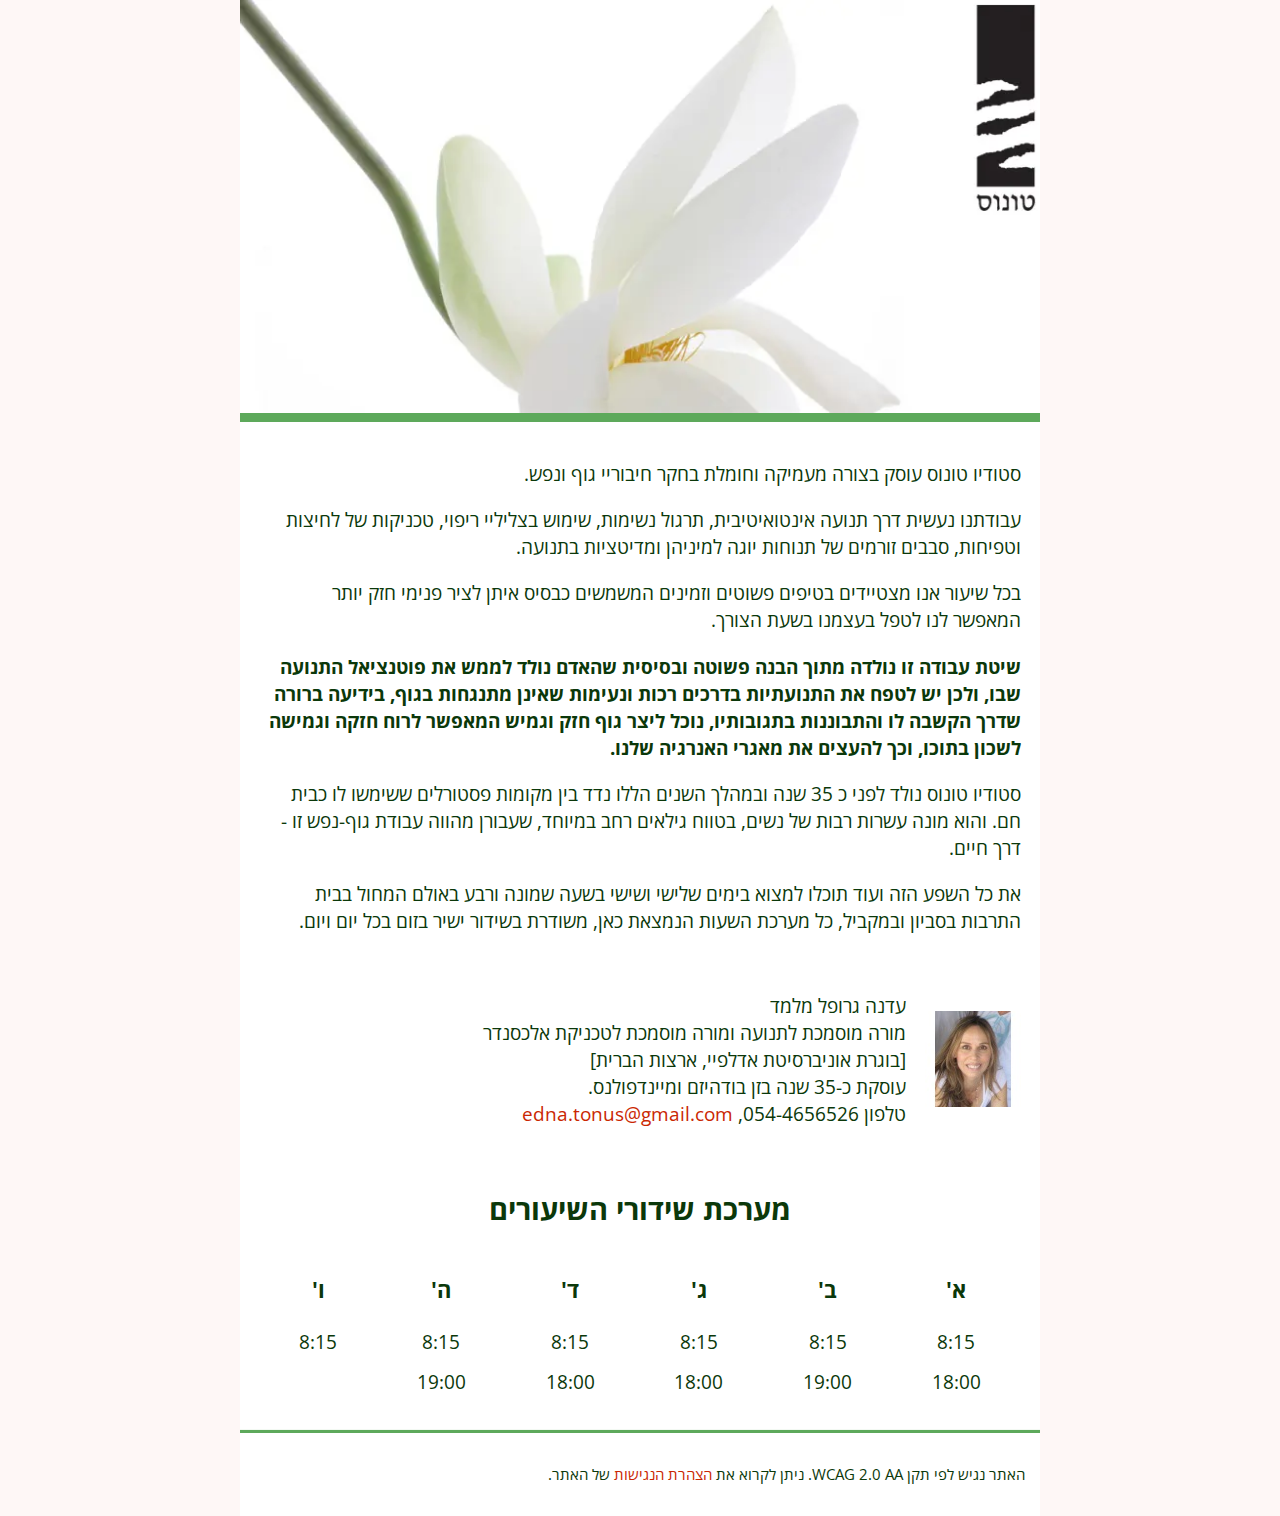
<file: index.html>
<!DOCTYPE html>

<html lang="he">

<head>
	<meta charset="UTF-8">
	<title>סטודיו טונוס</title>
	<meta name="viewport" content="width=device-width, initial-scale=1">
	<link rel="preload" href="fonts/open-sans-v27-hebrew-700.woff2" as="font" type="font/woff2" crossorigin>
	<link rel="preload" href="fonts/open-sans-v27-hebrew-regular.woff2" as="font" type="font/woff2" crossorigin>
	<link href="tonus_min.css" rel="stylesheet">
	<!-- <link href="tonus.css" rel="stylesheet"> -->
	<link rel="apple-touch-icon" sizes="180x180" href="favicon/apple-touch-icon.png">
	<link rel="icon" type="image/png" sizes="32x32" href="favicon/favicon-32x32.png">
	<link rel="icon" type="image/png" sizes="16x16" href="favicon/favicon-16x16.png">
	<link rel="manifest" href="/site.webmanifest">
</head>

<body dir="rtl">
	<header>
		<h1 class="visually-hidden">סטודיו טונוס</h1>
		<picture>
			<source srcset="header.webp" type="image/webp" width="820" height="423">
			<img src="header.jpg" alt="לוגו הסטודיו" width="820" height="423">
		</picture>
	</header>

	<main>
		<section aria-label="על סטודיו טונוס">
			<p>סטודיו טונוס עוסק בצורה מעמיקה וחומלת בחקר חיבוריי גוף ונפש.</p>
			<p>עבודתנו נעשית דרך תנועה אינטואיטיבית, תרגול נשימות, שימוש בצליליי ריפוי, טכניקות של לחיצות וטפיחות, סבבים
				זורמים של תנוחות יוגה למיניהן ומדיטציות בתנועה.</p>
			<p>בכל שיעור אנו מצטיידים בטיפים פשוטים וזמינים המשמשים כבסיס איתן לציר פנימי חזק יותר המאפשר לנו לטפל
				בעצמנו בשעת הצורך.</p>
			<p class="notice">שיטת עבודה זו נולדה מתוך הבנה פשוטה ובסיסית שהאדם נולד לממש את פוטנציאל התנועה שבו, ולכן
				יש לטפח את התנועתיות בדרכים רכות ונעימות שאינן מתנגחות בגוף, בידיעה ברורה שדרך הקשבה לו והתבוננות
				בתגובותיו, נוכל ליצר גוף חזק וגמיש המאפשר לרוח חזקה וגמישה לשכון בתוכו, וכך להעצים את מאגרי האנרגיה
				שלנו.</p>
			<p>סטודיו טונוס נולד לפני כ 35 שנה ובמהלך השנים הללו נדד בין מקומות פסטורלים ששימשו לו כבית חם.
				והוא מונה עשרות רבות של נשים, בטווח גילאים רחב במיוחד, שעבורן מהווה עבודת גוף-נפש זו - דרך חיים.</p>
			<p>את כל השפע הזה ועוד תוכלו למצוא בימים שלישי ושישי בשעה שמונה ורבע באולם המחול בבית התרבות בסביון ובמקביל, כל מערכת השעות הנמצאת כאן, משודרת בשידור ישיר בזום בכל יום ויום.</p>
		</section>

		<section class="about" aria-label="על עדנה">
			<img src="edna.jpg" alt="עדנה" width="96" height="96">
			<div>
				<h2 class="inline-heading">עדנה גרופל מלמד</h2>
				<ul>
					<li>מורה מוסמכת לתנועה ומורה מוסמכת לטכניקת אלכסנדר</li>
					<li>[בוגרת אוניברסיטת אדלפיי, ארצות הברית]</li>
					<li>עוסקת כ-35 שנה בזן בודהיזם ומיינדפולנס. </li>
					<li>טלפון 054-4656526, <a href="mailto:edna.tonus@gmail.com">edna.tonus@gmail.com</a></li>
				</ul>
			</div>
		</section>

		<section id="classes">
			<h2>מערכת שידורי השיעורים</h2>

			<ol id=schedule>
				<li>
					<h3>א'</h3>
					<ul>
						<li>8:15</li>
						<li>18:00</li>
					</ul>
				</li>
				<li>
					<h3>ב'</h3>
					<ul>
						<li>8:15</li>
						<li>19:00</li>
					</ul>
				</li>
				<li>
					<h3>ג'</h3>
					<ul>
						<li>8:15</li>
						<li>18:00</li>
					</ul>
				</li>
				<li>
					<h3>ד'</h3>
					<ul>
						<li>8:15</li>
						<li>18:00</li>
					</ul>
				</li>
				<li>
					<h3>ה'</h3>
					<ul>
						<li>8:15</li>
						<li>19:00</li>
					</ul>
				</li>
				<li>
					<h3>ו'</h3>
					<ul>
						<li>8:15</li>
					</ul>
				</li>
			</ol>
		</section>

	</main>

	<footer>
		<p>האתר נגיש לפי תקן WCAG 2.0 AA. ניתן לקרוא את <a href="accessibility.html">הצהרת הנגישות</a> של האתר.</p>
	</footer>
</body>

</html>
</file>
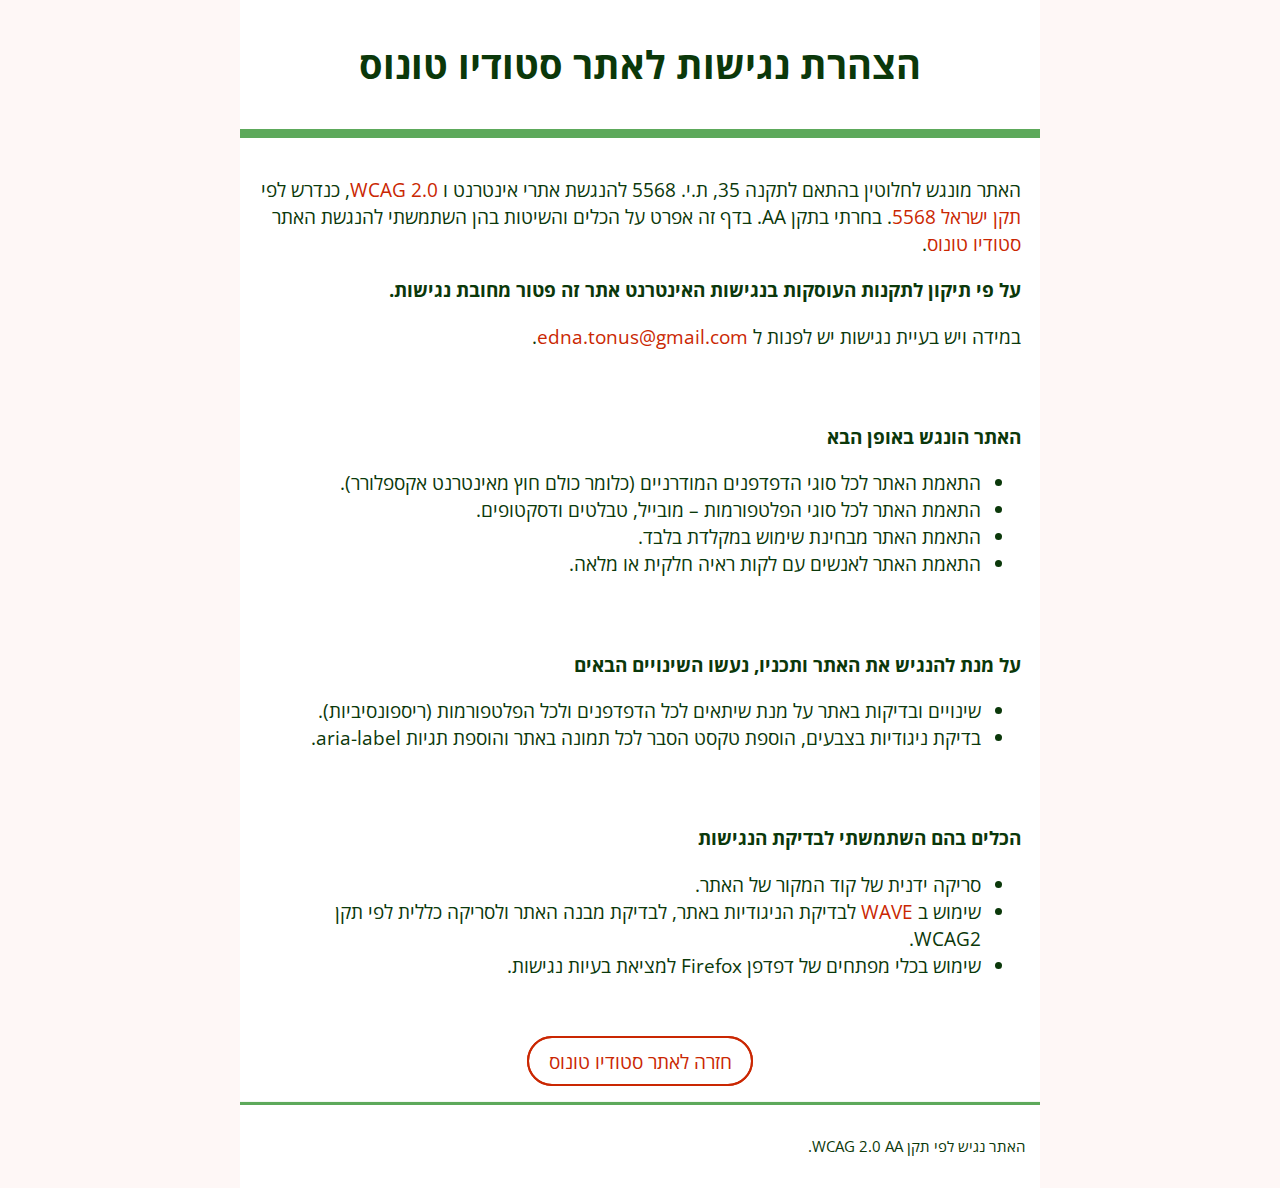
<file: accessibility.html>
<!DOCTYPE html>

<html lang="he">

<head>
    <meta charset="UTF-8">
    <title>סטודיו טונוס - הצהרת נגישות</title>
    <meta name="viewport" content="width=device-width, initial-scale=1">
    <link rel="preload" href="fonts/open-sans-v27-hebrew-700.woff2" as="font" type="font/woff2" crossorigin>
    <link rel="preload" href="fonts/open-sans-v27-hebrew-regular.woff2" as="font" type="font/woff2" crossorigin>
    <link href="tonus_min.css" rel="stylesheet">
    <!-- <link href="tonus.css" rel="stylesheet"> -->
    <link rel="apple-touch-icon" sizes="180x180" href="favicon/apple-touch-icon.png">
    <link rel="icon" type="image/png" sizes="32x32" href="favicon/favicon-32x32.png">
    <link rel="icon" type="image/png" sizes="16x16" href="favicon/favicon-16x16.png">
    <link rel="manifest" href="/site.webmanifest">
</head>

<body dir="rtl">
    <header>
        <h1>הצהרת נגישות לאתר סטודיו טונוס</h1>
    </header>

    <main class="accessibility">
        <section>
            <p>האתר מונגש לחלוטין בהתאם לתקנה 35, ת.י. 5568 להנגשת אתרי אינטרנט ו
                <a href="https://www.w3.org/WAI/GL/WCAG20/">WCAG 2.0</a>, כנדרש לפי <a
                    href="https://www.gov.il/he/Departments/Guides/website_accessibility?chapterIndex=2">תקן ישראל
                    5568</a>.
                בחרתי בתקן AA. בדף זה אפרט על הכלים והשיטות בהן השתמשתי להנגשת האתר <a href="index.html">סטודיו
                    טונוס</a>.
            </p>

            <p><strong>על פי תיקון לתקנות העוסקות בנגישות האינטרנט אתר זה פטור מחובת נגישות.</strong></p>

            <p>במידה ויש בעיית נגישות יש לפנות ל <a href="mailto:edna.tonus@gmail.com">edna.tonus@gmail.com</a>.</p>
        </section>

        <section>
            <h2>האתר הונגש באופן הבא</h2>

            <ul>
                <li>התאמת האתר לכל סוגי הדפדפנים המודרניים (כלומר כולם חוץ מאינטרנט אקספלורר).</li>
                <li>התאמת האתר לכל סוגי הפלטפורמות – מובייל, טבלטים ודסקטופים.</li>
                <li>התאמת האתר מבחינת שימוש במקלדת בלבד.</li>
                <li>התאמת האתר לאנשים עם לקות ראיה חלקית או מלאה.</li>
            </ul>
        </section>

        <section>
            <h2>על מנת להנגיש את האתר ותכניו, נעשו השינויים הבאים</h2>

            <ul>
                <li>שינויים ובדיקות באתר על מנת שיתאים לכל הדפדפנים ולכל הפלטפורמות (ריספונסיביות).</li>
                <li>בדיקת ניגודיות בצבעים, הוספת טקסט הסבר לכל תמונה באתר והוספת תגיות aria-label.</li>
            </ul>
        </section>

        <section>
            <h2>הכלים בהם השתמשתי לבדיקת הנגישות</h2>

            <ul>
                <li>סריקה ידנית של קוד המקור של האתר.</li>
                <li> שימוש ב <a href="https://wave.webaim.org/">WAVE</a> לבדיקת הניגודיות באתר, לבדיקת מבנה האתר ולסריקה
                    כללית לפי תקן WCAG2.</li>
                <li>שימוש בכלי מפתחים של דפדפן Firefox למציאת בעיות נגישות.</li>
            </ul>
        </section>

        <section>
            <a href="index.html" class="button center">חזרה לאתר סטודיו טונוס</a>
        </section>
    </main>

    <footer>
        <p>האתר נגיש לפי תקן WCAG 2.0 AA.</p>
    </footer>

</body>


</html>
</file>
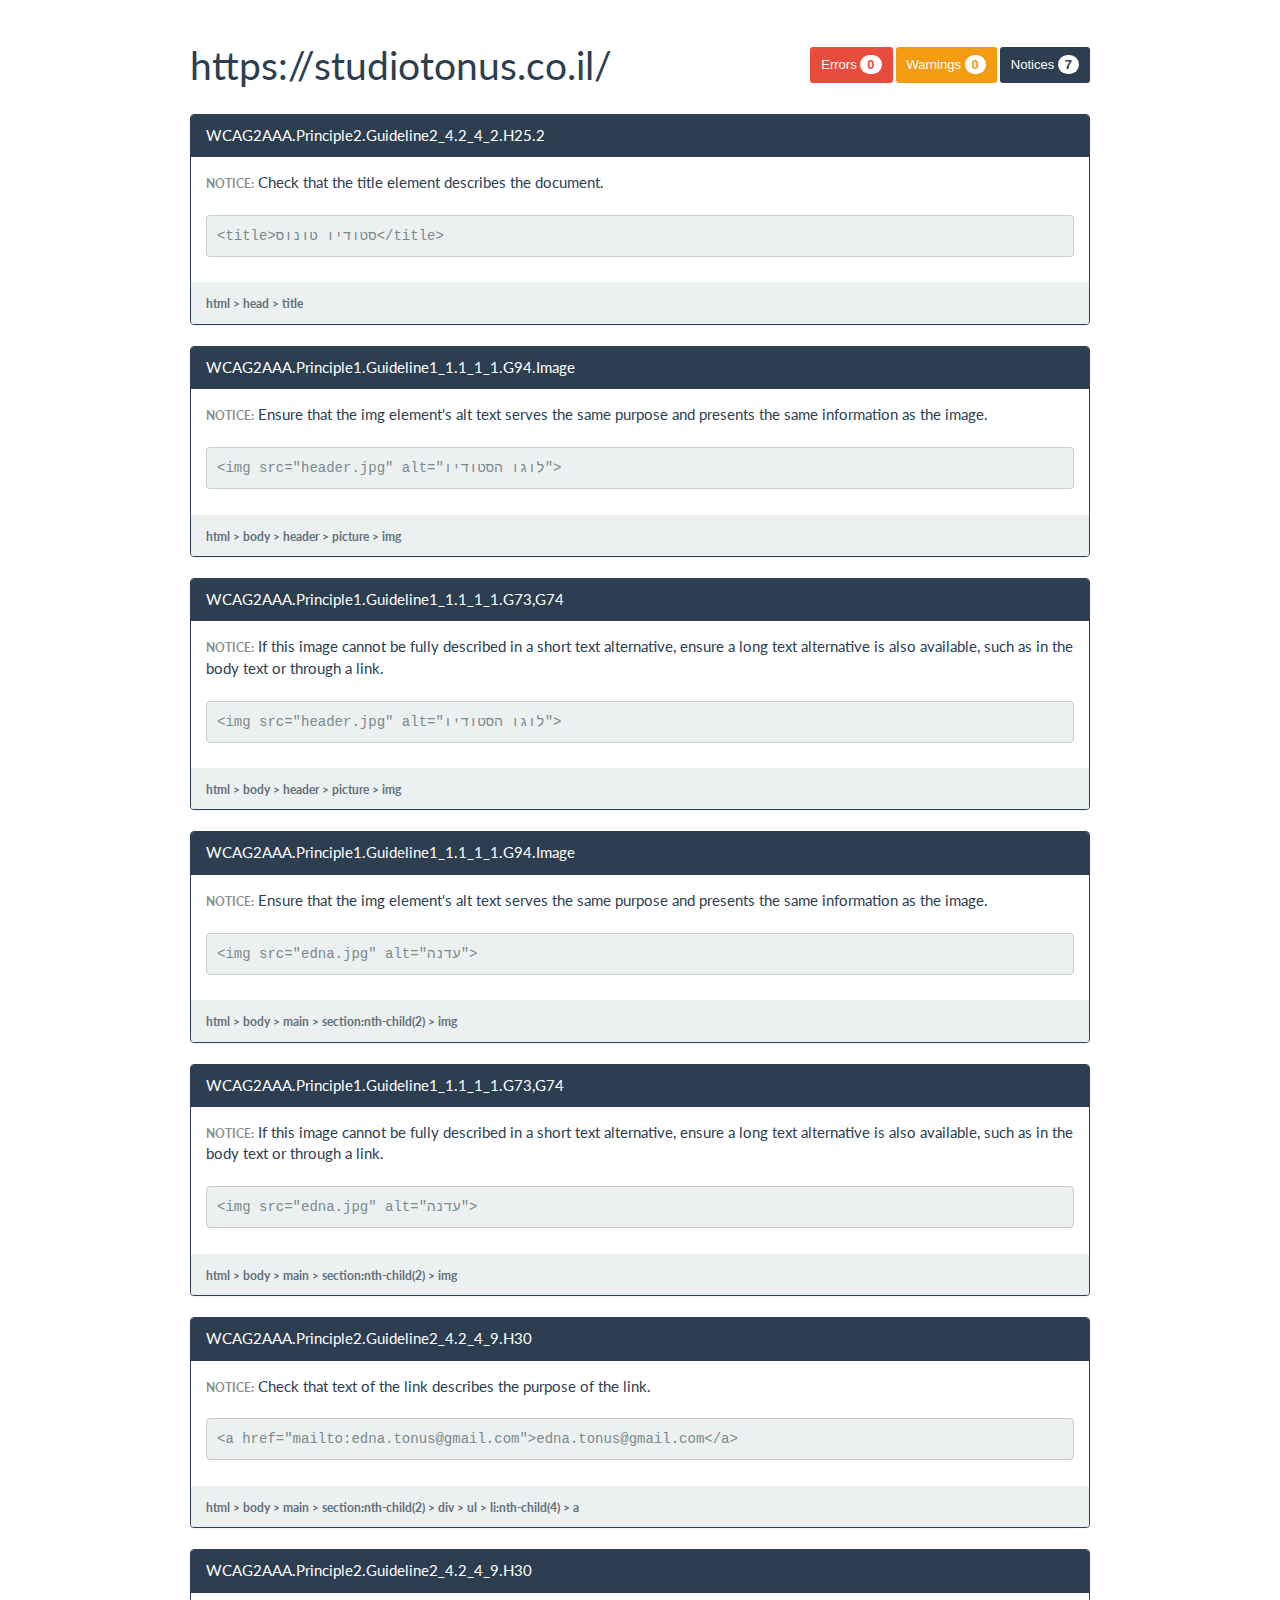
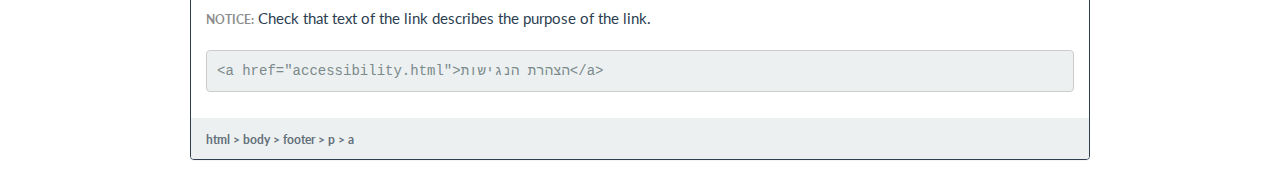
<file: WCAG2AAA.html>
<!DOCTYPE html>
<html>
  <head>
    <title>Accessibility Standards - Koa11y</title>
    <meta name="generator" content="Koa11y 3.0.0" />
    <meta charset="UTF-8">



    <!--

      Run this test on your site with Koa11y!

      https://open-indy.github.io/Koa11y/

    -->



    <style>
      @import url('https://fonts.googleapis.com/css?family=Lato:400,700,400italic');
      *,
      *:before,
      *:after {
        box-sizing: border-box;
      }
      html {
        -webkit-tap-highlight-color: rgba(0, 0, 0, 0);
      }
      body {
        background: #FFF;
        margin-top: 17px;
        color: #2C3E50;
        font-family: 'Lato', 'Helvetica Neue', sans-serif;
        font-size: 15px;
        line-height: 1.42857143;
      }
      h1 {
        display: inline-block;
        margin: 21px 0px 20px;
        font-size: 39px;
        font-weight: 400;
        word-break: break-all;
      }
      h4 {
        margin: 0px;
        color: #636F79;
        font-size: 14.25px;
      }
      pre {
        display: block;
        background-color: #ECF0F1;
        border: 1px solid #CCC;
        border-radius: 4px;
        margin: 0px 0px 10.5px;
        padding: 10px;
        color: #7B8A8B;
        font-family: 'Menlo', 'Monaco', 'Consolas', 'Courier New', monospace;
        font-size: 14px;
        line-height: 1.42857143;
        overflow: auto;
        word-break: break-all;
        word-wrap: break-word;
      }
      code {
        white-space: pre-wrap;
        word-break: break-all;
      }
      .container {
        max-width: 900px;
        width: 100%;
        margin: 0px auto;
        padding: 0px 15px;
      }
      .row {
        margin-right: -15px;
        margin-left: -15px;
        clear: both;
      }
      .panel {
        background-color: #FFF;
        border: 1px solid transparent;
        border-radius: 4px;
        margin-bottom: 21px;
        box-shadow: 0px 1px 1px rgba(0,0,0,0.05);
      }
      .panel-heading {
        padding: 10px 15px;
        border-bottom: 1px solid transparent;
        border-top-right-radius: 3px;
        border-top-left-radius: 3px;
        color: #FFF;
      }
      .panel-body {
        padding: 15px;
      }
      .panel-footer {
        background-color: #ECF0F1;
        border-top: 1px solid #ECF0F1;
        border-bottom-right-radius: 3px;
        border-bottom-left-radius: 3px;
        padding: 10px 15px;
      }
      .panel-success { border-color: #18BC9C; }
      .panel-danger  { border-color: #E74C3C; }
      .panel-warning { border-color: #F39C12; }
      .panel-primary { border-color: #2C3E50; }
      .panel-success>.panel-heading { background-color: #18BC9C; border-color: #18BC9C; }
      .panel-danger>.panel-heading  { background-color: #E74C3C; border-color: #E74C3C; }
      .panel-warning>.panel-heading { background-color: #F39C12; border-color: #F39C12; }
      .panel-primary>.panel-heading { background-color: #2C3E50; border-color: #2C3E50; }
      .hide {
        display: none;
      }
      .text-capitalize {
        color: #8C8C8C;
        font-size: 12px;
        text-transform: uppercase;
      }
      #buttons {
        display: inline-block;
        margin-top: 30px;
        float: right;
      }
      #buttons .disabled {
        box-shadow: none;
        cursor: pointer;
        filter: alpha(opacity=65);
        opacity: 0.65;
        pointer-events: auto;
      }
      .panel-primary i {
        margin: 0px 7px;
      }
      .btn {
        display: inline-block;
        background-image: none;
        border: 2px solid transparent;
        border-radius: 4px;
        margin-bottom: 0px;
        padding: 10px 15px;
        font-size: 15px;
        font-weight: normal;
        line-height: 1.42857143;
        text-align: center;
        cursor: pointer;
        touch-action: manipulation;
        user-select: none;
        white-space: nowrap;
        vertical-align: middle;
      }
      .btn-sm {
        border-radius: 3px;
        padding: 6px 9px;
        font-size: 13px;
        line-height: 1.5;
      }
      .btn-danger {
        background-color: #E74C3C;
        border-color: #E74C3C;
        color: #FFF;
      }
      .btn-warning {
        background-color: #F39C12;
        border-color: #F39C12;
        color: #FFF;
      }
      .btn-primary {
        background-color: #2C3E50;
        border-color: #2C3E50;
        color: #FFF;
      }
      .btn-danger,
      .btn-warning {
        margin-right: 3px;
      }
      .badge {
        position: relative;
        top: -1px;
        display: inline-block;
        min-width: 10px;
        background-color: #FFF;
        border-radius: 10px;
        padding: 3px 7px;
        color: #FFF;
        font-size: 13px;
        font-weight: bold;
        line-height: 1;
        text-align: center;
        white-space: nowrap;
        vertical-align: middle;
      }
      .btn-danger .badge {
        color: #E74C3C;
      }
      .btn-warning .badge {
        color: #F39C12;
      }
      .btn-primary .badge {
        color: #2C3E50;
      }
      .glyphicon {
        display: inline-block;
        width: 20px;
        height: 20px;
        background-position: center center;
        background-repeat: no-repeat;
        background-size: contain;
        vertical-align: top;
      }
      .glyphicon-ok {
        background-image: url('[data-uri]');
      }
      .glyphicon-remove {
        background-image: url('[data-uri]');
      }
      .glyphicon-ban-circle {
        background-image: url('[data-uri]');
      }
    </style>
  </head>
  <body>
    <div class="container" role="main">
          <div class="row">
      <span id="buttons"><button class="btn btn-sm btn-danger">Errors <span class="badge">0</span></button><button class="btn btn-sm btn-warning">Warnings <span class="badge">0</span></button><button class="btn btn-sm btn-primary">Notices <span class="badge">7</span></button></span>
      <h1>https://studiotonus.co.il/</h1>
    </div>

    <div class="row"><div class="panel panel-primary">
<div class="panel-heading">WCAG2AAA.Principle2.Guideline2_4.2_4_2.H25.2</div>
<div class="panel-body">
<strong class="text-capitalize">notice:</strong> Check that the title element describes the document.<br /><br />
<pre><code>&lt;title>סטודיו טונוס&lt;/title></code></pre>
</div>
<div class="panel-footer text-sm"><h4><small>html > head > title</small></h4></div>
</div>
<div class="panel panel-primary">
<div class="panel-heading">WCAG2AAA.Principle1.Guideline1_1.1_1_1.G94.Image</div>
<div class="panel-body">
<strong class="text-capitalize">notice:</strong> Ensure that the img element's alt text serves the same purpose and presents the same information as the image.<br /><br />
<pre><code>&lt;img src="header.jpg" alt="לוגו הסטודיו"></code></pre>
</div>
<div class="panel-footer text-sm"><h4><small>html > body > header > picture > img</small></h4></div>
</div>
<div class="panel panel-primary">
<div class="panel-heading">WCAG2AAA.Principle1.Guideline1_1.1_1_1.G73,G74</div>
<div class="panel-body">
<strong class="text-capitalize">notice:</strong> If this image cannot be fully described in a short text alternative, ensure a long text alternative is also available, such as in the body text or through a link.<br /><br />
<pre><code>&lt;img src="header.jpg" alt="לוגו הסטודיו"></code></pre>
</div>
<div class="panel-footer text-sm"><h4><small>html > body > header > picture > img</small></h4></div>
</div>
<div class="panel panel-primary">
<div class="panel-heading">WCAG2AAA.Principle1.Guideline1_1.1_1_1.G94.Image</div>
<div class="panel-body">
<strong class="text-capitalize">notice:</strong> Ensure that the img element's alt text serves the same purpose and presents the same information as the image.<br /><br />
<pre><code>&lt;img src="edna.jpg" alt="עדנה"></code></pre>
</div>
<div class="panel-footer text-sm"><h4><small>html > body > main > section:nth-child(2) > img</small></h4></div>
</div>
<div class="panel panel-primary">
<div class="panel-heading">WCAG2AAA.Principle1.Guideline1_1.1_1_1.G73,G74</div>
<div class="panel-body">
<strong class="text-capitalize">notice:</strong> If this image cannot be fully described in a short text alternative, ensure a long text alternative is also available, such as in the body text or through a link.<br /><br />
<pre><code>&lt;img src="edna.jpg" alt="עדנה"></code></pre>
</div>
<div class="panel-footer text-sm"><h4><small>html > body > main > section:nth-child(2) > img</small></h4></div>
</div>
<div class="panel panel-primary">
<div class="panel-heading">WCAG2AAA.Principle2.Guideline2_4.2_4_9.H30</div>
<div class="panel-body">
<strong class="text-capitalize">notice:</strong> Check that text of the link describes the purpose of the link.<br /><br />
<pre><code>&lt;a href="mailto:edna.tonus@gmail.com">edna.tonus@gmail.com&lt;/a></code></pre>
</div>
<div class="panel-footer text-sm"><h4><small>html > body > main > section:nth-child(2) > div > ul > li:nth-child(4) > a</small></h4></div>
</div>
<div class="panel panel-primary">
<div class="panel-heading">WCAG2AAA.Principle2.Guideline2_4.2_4_9.H30</div>
<div class="panel-body">
<strong class="text-capitalize">notice:</strong> Check that text of the link describes the purpose of the link.<br /><br />
<pre><code>&lt;a href="accessibility.html">הצהרת הנגישות&lt;/a></code></pre>
</div>
<div class="panel-footer text-sm"><h4><small>html > body > footer > p > a</small></h4></div>
</div>
</div>

    </div>
    <script>
      var errorButton = document.querySelectorAll('.btn-danger')[0];
      var warningButton = document.querySelectorAll('.btn-warning')[0];
      var noticeButton = document.querySelectorAll('.btn-primary')[0];
      var allErrors = document.querySelectorAll('.panel-danger');
      var allWarnings = document.querySelectorAll('.panel-warning');
      var allNotices = document.querySelectorAll('.panel-primary');

      function hideAll (arr) {
        for (var i = 0; i < arr.length; i++) {
          arr[i].classList.add('hide');
        }
      }

      function showAll (arr) {
        for (var i = 0; i < arr.length; i++) {
          arr[i].classList.remove('hide');
        }
      }

      errorButton.addEventListener('click', function () {
        if (this.classList.contains('disabled')) {
          this.classList.remove('disabled');
          showAll(allErrors);
        } else {
          this.classList.add('disabled');
          hideAll(allErrors);
        }
      });
      warningButton.addEventListener('click', function () {
        if (this.classList.contains('disabled')) {
          this.classList.remove('disabled');
          showAll(allWarnings);
        } else {
          this.classList.add('disabled');
          hideAll(allWarnings);
        }
      });
      noticeButton.addEventListener('click', function () {
        if (this.classList.contains('disabled')) {
          this.classList.remove('disabled');
          showAll(allNotices);
        } else {
          this.classList.add('disabled');
          hideAll(allNotices);
        }
      });
    </script>
  </body>
</html>
</file>
<file: tonus_min.css>
:root{writing-mode:horizontal-tb;direction:rtl;--main-color-900:hsl(119,70%,13%);--main-color-400:hsl(119,31%,51%);--main-color-100:hsl(119,31%,80%);--secondary-color-400:hsl(11,98%,40%);--bg-color-200:hsl(9,78%,98%);--bg-color-100:hsl(0,100%,100%);--font-size-400:1.2rem;--font-size-300:1.1rem}@font-face{font-family:'Open Sans';font-style:normal;font-weight:400;src:url('fonts/open-sans-v27-hebrew-regular.eot');src:local(''),url('fonts/open-sans-v27-hebrew-regular.eot?#iefix') format('embedded-opentype'),url('fonts/open-sans-v27-hebrew-regular.woff2') format('woff2'),url('fonts/open-sans-v27-hebrew-regular.woff') format('woff'),url('fonts/open-sans-v27-hebrew-regular.ttf') format('truetype'),url('fonts/open-sans-v27-hebrew-regular.svg#OpenSans') format('svg');font-display:swap}@font-face{font-family:'Open Sans';font-style:normal;font-weight:700;src:url('fonts/open-sans-v27-hebrew-700.eot');src:local(''),url('fonts/open-sans-v27-hebrew-700.eot?#iefix') format('embedded-opentype'),url('fonts/open-sans-v27-hebrew-700.woff2') format('woff2'),url('fonts/open-sans-v27-hebrew-700.woff') format('woff'),url('fonts/open-sans-v27-hebrew-700.ttf') format('truetype'),url('fonts/open-sans-v27-hebrew-700.svg#OpenSans') format('svg');font-display:swap}body{margin:0 auto;width:100%;background-color:var(--bg-color-200);color:var(--main-color-900);font-family:'Open Sans',sans-serif;max-width:50rem}header{padding:0;margin-bottom:0;background-color:var(--bg-color-100);border-bottom:.5em solid var(--main-color-400)}header img{margin:0;width:100%;height:auto;padding:0;display:block}h1{padding-block:1em;margin:0;text-align:center}section{background-color:var(--bg-color-100);margin:0;text-align:right;padding:1em}.accessibility h2{font-size:1em}.notice{font-weight:bold}.about{display:flex;gap:1em;flex-direction:row;align-items:center}.about ul{list-style:none;padding:0;margin:0}#classes{text-align:center}a{color:var(--secondary-color-400);text-decoration:none}#schedule{display:flex;flex-direction:row;justify-content:space-around;list-style-type:none;padding:0}#schedule ul{padding:0;list-style-type:none}#schedule ul li{margin-top:.7em}@media only screen and (min-width:50em){body{font-size:var(--font-size-400)}}@media only screen and (max-width:50em){body{font-size:var(--font-size-300)}#schedule{flex-direction:column;margin-bottom:0}#schedule h3{display:inline-block}#schedule ul{display:inline-block;padding-top:1em}#schedule ul li{display:inline-block;padding-right:2em}}footer{font-size:.8em;background-color:var(--bg-color-100);margin:0;text-align:right;padding:1em;box-shadow:0 -.2em var(--main-color-400)}.visually-hidden{clip:rect(0,0,0,0);clip-path:inset(50%);height:1px;overflow:hidden;position:absolute;white-space:nowrap;width:1px}.inline-heading{font-size:1em;font-weight:400;text-align:start;margin:0}.center{margin-left:auto;margin-right:auto}.button{display:block;width:max-content;padding:.5em 1em;border:2px solid var(--secondary-color-400);border-radius:100vw;outline:2px solid var(--secondary-color-400);outline-offset:-2px;transition:outline-offset 150ms ease-in}.button:hover,.button:focus{outline-offset:-6px}
</file>
<file: tonus.css>
/* General definitions */
:root {
	writing-mode: horizontal-tb;
	direction: rtl;

	--main-color-900: hsl(119, 70%, 13%);
	--main-color-400: hsl(119, 31%, 51%);
	--main-color-100: hsl(119, 31%, 80%);

	--secondary-color-400: hsl(11, 98%, 40%);

	--bg-color-200: hsl(9, 78%, 98%);
	--bg-color-100: hsl(0, 100%, 100%);

	--font-size-400: 1.2rem;
	--font-size-300: 1.1rem;
}


/* open-sans-regular - hebrew */
@font-face {
	font-family: 'Open Sans';
	font-style: normal;
	font-weight: 400;
	src: url('fonts/open-sans-v27-hebrew-regular.eot');
	/* IE9 Compat Modes */
	src: local(''),
		url('fonts/open-sans-v27-hebrew-regular.eot?#iefix') format('embedded-opentype'),
		/* IE6-IE8 */
		url('fonts/open-sans-v27-hebrew-regular.woff2') format('woff2'),
		/* Super Modern Browsers */
		url('fonts/open-sans-v27-hebrew-regular.woff') format('woff'),
		/* Modern Browsers */
		url('fonts/open-sans-v27-hebrew-regular.ttf') format('truetype'),
		/* Safari, Android, iOS */
		url('fonts/open-sans-v27-hebrew-regular.svg#OpenSans') format('svg');
	/* Legacy iOS */
	font-display: swap;
}

/* open-sans-700 - hebrew */
@font-face {
	font-family: 'Open Sans';
	font-style: normal;
	font-weight: 700;
	src: url('fonts/open-sans-v27-hebrew-700.eot');
	/* IE9 Compat Modes */
	src: local(''),
		url('fonts/open-sans-v27-hebrew-700.eot?#iefix') format('embedded-opentype'),
		/* IE6-IE8 */
		url('fonts/open-sans-v27-hebrew-700.woff2') format('woff2'),
		/* Super Modern Browsers */
		url('fonts/open-sans-v27-hebrew-700.woff') format('woff'),
		/* Modern Browsers */
		url('fonts/open-sans-v27-hebrew-700.ttf') format('truetype'),
		/* Safari, Android, iOS */
		url('fonts/open-sans-v27-hebrew-700.svg#OpenSans') format('svg');
	/* Legacy iOS */
	font-display: swap;
}


body {
	margin: 0px auto;
	width: 100%;
	background-color: var(--bg-color-200);
	color: var(--main-color-900);
	font-family: 'Open Sans', sans-serif;
	max-width: 50rem;
}

header {
	padding: 0em;
	margin-bottom: 0em;
	background-color: var(--bg-color-100);
	border-bottom: 0.5em solid var(--main-color-400);
}

header img {
	margin: 0em;
	width: 100%;
	height: auto;
	padding: 0em;
	display: block;
}

h1 {
	padding-block: 1em;
	margin: 0em;
	text-align: center;
}

section {
	background-color: var(--bg-color-100);
	margin: 0em;
	text-align: right;
	padding: 1em;
}

.accessibility h2{
	font-size: 1em;
}

.notice {
	font-weight: bold;
}

.about {
	display: flex;
	gap: 1em;
	flex-direction: row;
	align-items: center;
}

.about ul {
	list-style: none;
	padding: 0em;
	margin: 0em;
}

#classes {
	text-align: center;
}

a {
	color: var(--secondary-color-400);
	text-decoration: none;
}

#schedule {
	display: flex;
	flex-direction: row;
	justify-content: space-around;
	list-style-type: none;
	padding: 0em;
}

#schedule ul {
	padding: 0em;
	list-style-type: none;
}

#schedule ul li {
	margin-top: 0.7em;
}


@media only screen and (min-width: 50em) {
	body {
		font-size: var(--font-size-400);
	}
}

@media only screen and (max-width: 50em) {
	body {
		font-size: var(--font-size-300);
	}

	#schedule {
		flex-direction: column;
		margin-bottom: 0em;
	}

	#schedule h3 {
		display: inline-block;
	}

	#schedule ul {
		display: inline-block;
		padding-top: 1em;
	}

	#schedule ul li {
		display: inline-block;
		padding-right: 2em;
	}
}

footer {
	font-size: 0.8em;
	background-color: var(--bg-color-100);
	margin: 0em;
	text-align: right;
	padding: 1em;
	box-shadow: 0 -0.2em var(--main-color-400);

}

/* Utility classes */

.visually-hidden {
	clip: rect(0, 0, 0, 0);
	clip-path: inset(50%);
	height: 1px;
	overflow: hidden;
	position: absolute;
	white-space: nowrap;
	width: 1px;
}

.inline-heading {
	font-size: 1em;
	font-weight: 400;
	text-align: start;
	margin: 0em;
}

.center {
	margin-left: auto;
	margin-right: auto;
}

.button {
	display: block;
	width: max-content;
	padding: 0.5em 1em;
	border: 2px solid var(--secondary-color-400);
	border-radius: 100vw;
	outline: 2px solid var(--secondary-color-400);
	outline-offset: -2px;
	transition: outline-offset 150ms ease-in;
}

.button:hover,
.button:focus {
	outline-offset: -6px;
}
</file>
